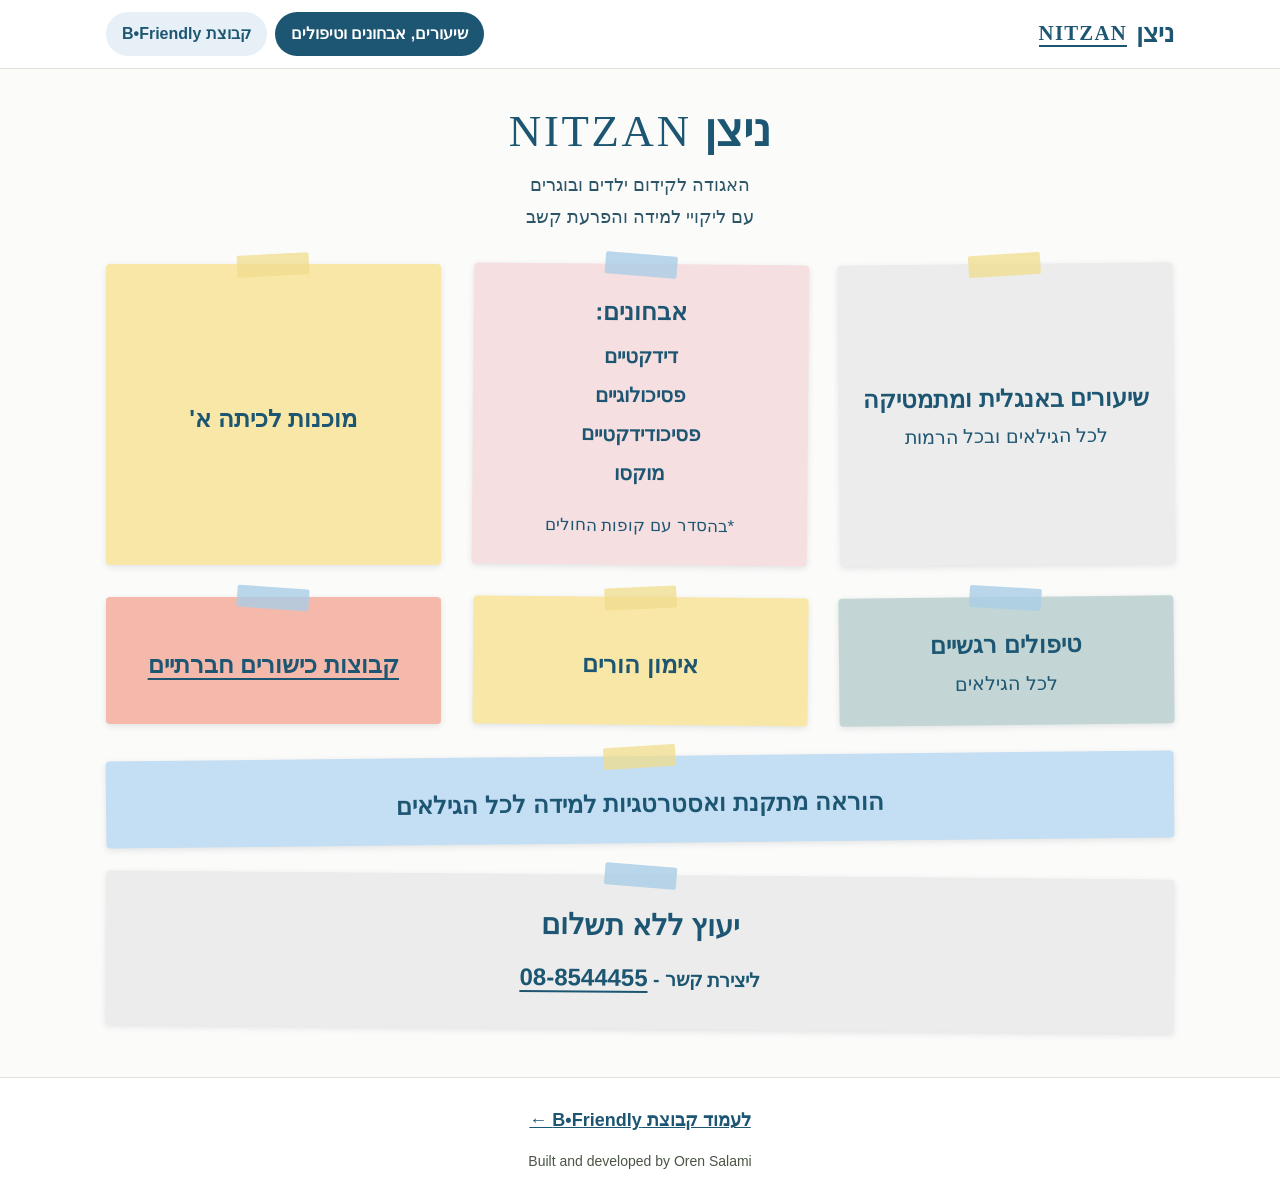
<file: public/index.html>
<!doctype html>
<html lang="he" dir="rtl">
<head>
  <meta charset="utf-8">
  <meta name="viewport" content="width=device-width, initial-scale=1">
  <title>שיעורים, אבחונים וטיפולים | ניצן אשדוד</title>
  <meta name="description" content="ניצן – האגודה לקידום ילדים ובוגרים עם ליקויי למידה והפרעת קשב: שיעורים באנגלית ומתמטיקה, אבחונים, טיפולים רגשיים, אימון הורים, קבוצות כישורים חברתיים והוראה מתקנת.">
  <link rel="stylesheet" href="./assets/css/styles.css">
</head>
<body class="theme-notes">
  <a class="skip-link" href="#main">דילוג לתוכן</a>

  <header class="site-header">
    <div class="container header-inner">
      <a class="brand" href="./index.html" aria-label="ניצן אשדוד – עמוד ראשי">
        <span class="brand-he">ניצן</span>
        <span class="brand-en" lang="en" dir="ltr">NITZAN</span>
      </a>
      <nav class="site-nav" aria-label="ניווט ראשי">
        <ul>
          <li><a href="./index.html" aria-current="page">שיעורים, אבחונים וטיפולים</a></li>
          <li><a href="./page2.html">קבוצת B•Friendly</a></li>
        </ul>
      </nav>
    </div>
  </header>

  <main id="main" class="container">
    <section class="org-intro" aria-labelledby="org-title">
      <h1 id="org-title" class="org-name">ניצן <span lang="en" dir="ltr">NITZAN</span></h1>
      <p class="org-tagline">האגודה לקידום ילדים ובוגרים<br>עם ליקויי למידה והפרעת קשב</p>
    </section>

    <div class="notes-grid">
      <section class="note note-grey note-lessons">
        <h2>שיעורים באנגלית ומתמטיקה</h2>
        <p>לכל הגילאים ובכל הרמות</p>
      </section>

      <section class="note note-pink note-diagnoses">
        <h2>אבחונים:</h2>
        <ul>
          <li>דידקטיים</li>
          <li>פסיכולוגיים</li>
          <li>פסיכודידקטיים</li>
          <li>מוקסו</li>
        </ul>
        <p class="note-remark">*בהסדר עם קופות החולים</p>
      </section>

      <section class="note note-yellow">
        <h2>מוכנות לכיתה א'</h2>
      </section>

      <section class="note note-teal">
        <h2>טיפולים רגשיים</h2>
        <p>לכל הגילאים</p>
      </section>

      <section class="note note-yellow">
        <h2>אימון הורים</h2>
      </section>

      <section class="note note-coral">
        <h2><a href="./page2.html">קבוצות כישורים חברתיים</a></h2>
      </section>

      <section class="note note-blue note-wide">
        <h2>הוראה מתקנת ואסטרטגיות למידה לכל הגילאים</h2>
      </section>

      <section class="note note-grey note-wide note-contact">
        <h2>יעוץ ללא תשלום</h2>
        <p class="contact-phone">ליצירת קשר - <a href="tel:+97288544455" dir="ltr">08-8544455</a></p>
      </section>
    </div>
  </main>

  <footer class="site-footer">
    <div class="container footer-inner">
      <a class="footer-nav-link" href="./page2.html">לעמוד קבוצת B•Friendly ←</a>
      <p class="credit" lang="en" dir="ltr">Built and developed by Oren Salami</p>
    </div>
  </footer>
</body>
</html>
</file>
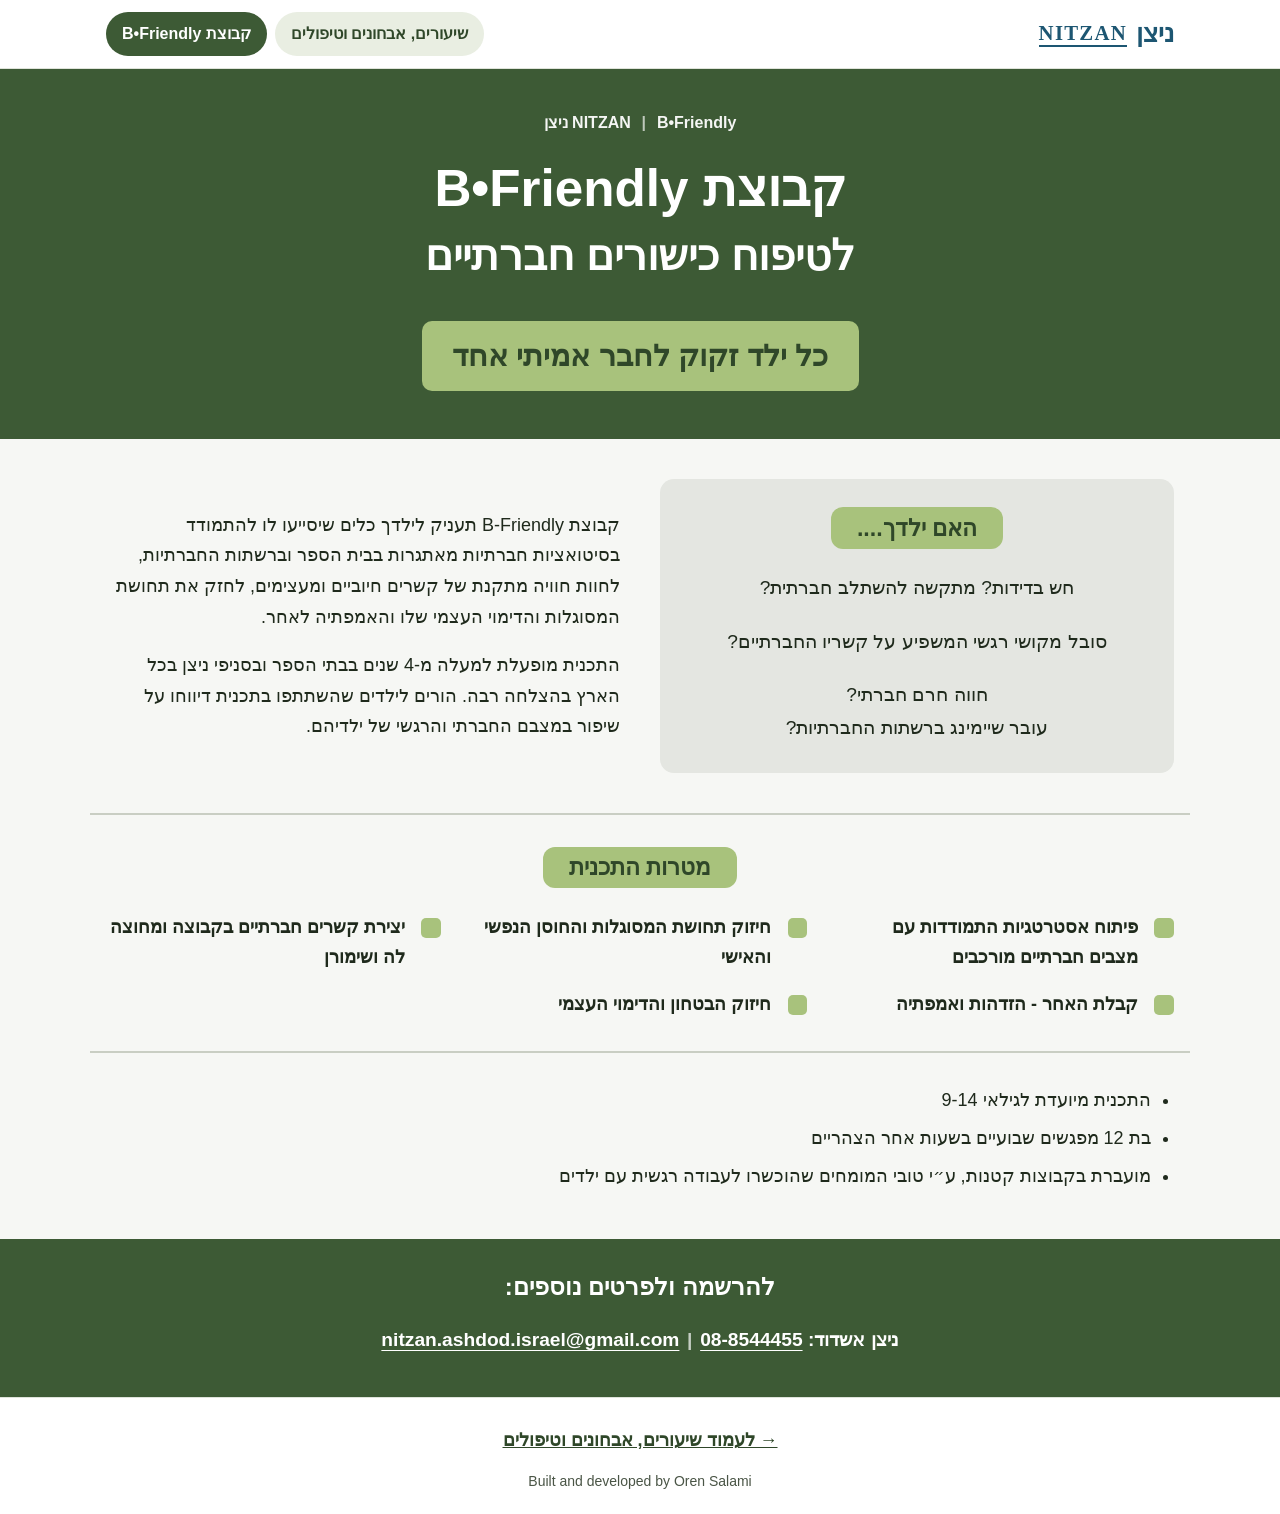
<file: public/page2.html>
<!doctype html>
<html lang="he" dir="rtl">
<head>
  <meta charset="utf-8">
  <meta name="viewport" content="width=device-width, initial-scale=1">
  <title>קבוצת B•Friendly לטיפוח כישורים חברתיים | ניצן אשדוד</title>
  <meta name="description" content="קבוצת B-Friendly של ניצן אשדוד לטיפוח כישורים חברתיים לגילאי 9-14: 12 מפגשים שבועיים בקבוצות קטנות. כל ילד זקוק לחבר אמיתי אחד.">
  <link rel="stylesheet" href="./assets/css/styles.css">
</head>
<body class="theme-bfriendly">
  <a class="skip-link" href="#main">דילוג לתוכן</a>

  <header class="site-header">
    <div class="container header-inner">
      <a class="brand" href="./index.html" aria-label="ניצן אשדוד – עמוד ראשי">
        <span class="brand-he">ניצן</span>
        <span class="brand-en" lang="en" dir="ltr">NITZAN</span>
      </a>
      <nav class="site-nav" aria-label="ניווט ראשי">
        <ul>
          <li><a href="./index.html">שיעורים, אבחונים וטיפולים</a></li>
          <li><a href="./page2.html" aria-current="page">קבוצת B•Friendly</a></li>
        </ul>
      </nav>
    </div>
  </header>

  <main id="main">
    <section class="hero" aria-labelledby="hero-title">
      <div class="container">
        <p class="hero-logos"><span lang="en" dir="ltr">B•Friendly</span> <span class="divider" aria-hidden="true">|</span> <span lang="en" dir="ltr">NITZAN</span> ניצן</p>
        <h1 id="hero-title" class="hero-title">
          קבוצת <span lang="en" dir="ltr">B•Friendly</span>
          <span class="hero-subtitle">לטיפוח כישורים חברתיים</span>
        </h1>
        <p class="hero-tagline">כל ילד זקוק לחבר אמיתי אחד</p>
      </div>
    </section>

    <section class="container intro-grid" aria-label="על הקבוצה">
      <div class="panel panel-questions">
        <h2 class="pill">האם ילדך....</h2>
        <p>חש בדידות? מתקשה להשתלב חברתית?</p>
        <p>סובל מקושי רגשי המשפיע על קשריו החברתיים?</p>
        <p>חווה חרם חברתי?<br>עובר שיימינג ברשתות החברתיות?</p>
      </div>
      <div class="intro-text">
        <p>קבוצת <span lang="en" dir="ltr">B-Friendly</span> תעניק לילדך כלים שיסייעו לו להתמודד בסיטואציות חברתיות מאתגרות בבית הספר וברשתות החברתיות, לחוות חוויה מתקנת של קשרים חיוביים ומעצימים, לחזק את תחושת המסוגלות והדימוי העצמי שלו והאמפתיה לאחר.</p>
        <p>התכנית מופעלת למעלה מ-4 שנים בבתי הספר ובסניפי ניצן בכל הארץ בהצלחה רבה. הורים לילדים שהשתתפו בתכנית דיווחו על שיפור במצבם החברתי והרגשי של ילדיהם.</p>
      </div>
    </section>

    <section class="container goals" aria-labelledby="goals-title">
      <h2 id="goals-title" class="pill pill-center">מטרות התכנית</h2>
      <ul class="goals-list">
        <li>פיתוח אסטרטגיות התמודדות עם מצבים חברתיים מורכבים</li>
        <li>חיזוק תחושת המסוגלות והחוסן הנפשי והאישי</li>
        <li>יצירת קשרים חברתיים בקבוצה ומחוצה לה ושימורן</li>
        <li>קבלת האחר - הזדהות ואמפתיה</li>
        <li>חיזוק הבטחון והדימוי העצמי</li>
      </ul>
    </section>

    <section class="container details" aria-label="פרטי התכנית">
      <ul class="details-list">
        <li>התכנית מיועדת לגילאי <span dir="ltr">9-14</span></li>
        <li>בת 12 מפגשים שבועיים בשעות אחר הצהריים</li>
        <li>מועברת בקבוצות קטנות, ע״י טובי המומחים שהוכשרו לעבודה רגשית עם ילדים</li>
      </ul>
    </section>

    <section class="contact-band" aria-labelledby="contact-title">
      <div class="container">
        <h2 id="contact-title">להרשמה ולפרטים נוספים:</h2>
        <p class="contact-line">
          <span>ניצן אשדוד: <a href="tel:+97288544455" dir="ltr">08-8544455</a></span>
          <span class="divider" aria-hidden="true">|</span>
          <a href="mailto:nitzan.ashdod.israel@gmail.com" lang="en" dir="ltr">nitzan.ashdod.israel@gmail.com</a>
        </p>
      </div>
    </section>
  </main>

  <footer class="site-footer">
    <div class="container footer-inner">
      <a class="footer-nav-link" href="./index.html">→ לעמוד שיעורים, אבחונים וטיפולים</a>
      <p class="credit" lang="en" dir="ltr">Built and developed by Oren Salami</p>
    </div>
  </footer>
</body>
</html>
</file>
<file: public/assets/css/styles.css>
/* ניצן אשדוד – עיצוב משותף לשני העמודים */

:root {
  /* צבעי עמוד B•Friendly (page2.html) */
  --green-dark: #3d5a35;
  --green-darker: #2f4729;
  --green-light: #a8c27c;
  --green-pale: #e9eee2;

  /* צבעי עמוד הפתקים (index.html) */
  --note-pink: #f6dfe0;
  --note-yellow: #f8e7a6;
  --note-teal: #c3d6d5;
  --note-coral: #f5b9ac;
  --note-blue: #c4def3;
  --note-grey: #ebeceb;
  --ink-blue: #1d5672;
  --tape: rgba(240, 220, 140, 0.75);

  --text: #1f2a1c;
  --text-muted: #4a5546;
  --surface: #ffffff;
  --page-bg: #f6f7f4;
  --focus: #c2410c;

  --radius: 14px;
  --font: "Segoe UI", "Noto Sans Hebrew", "Arial Hebrew", Arial, "Helvetica Neue", sans-serif;
  --maxw: 1100px;
}

*,
*::before,
*::after {
  box-sizing: border-box;
}

html {
  -webkit-text-size-adjust: 100%;
}

body {
  margin: 0;
  font-family: var(--font);
  font-size: 1.125rem;
  line-height: 1.7;
  color: var(--text);
  background: var(--page-bg);
  overflow-wrap: break-word;
}

h1,
h2 {
  line-height: 1.3;
  margin: 0;
}

p {
  margin: 0 0 1em;
}

a {
  color: inherit;
}

:focus-visible {
  outline: 3px solid var(--focus);
  outline-offset: 3px;
  border-radius: 4px;
}

.container {
  width: 100%;
  max-width: var(--maxw);
  margin-inline: auto;
  padding-inline: 16px;
}

.divider {
  opacity: 0.7;
  margin-inline: 0.4em;
}

/* דילוג לתוכן */
.skip-link {
  position: absolute;
  inset-inline-start: 8px;
  top: -100px;
  z-index: 10;
  padding: 0.5em 1em;
  background: var(--surface);
  color: var(--text);
  border-radius: 6px;
}

.skip-link:focus {
  top: 8px;
}

/* כותרת וניווט */
.site-header {
  background: var(--surface);
  border-bottom: 1px solid #dfe3da;
}

.header-inner {
  display: flex;
  flex-wrap: wrap;
  align-items: center;
  justify-content: space-between;
  gap: 8px 24px;
  padding-block: 12px;
}

.brand {
  display: inline-flex;
  gap: 0.5em;
  text-decoration: none;
  color: var(--ink-blue);
  font-weight: 700;
  min-height: 44px;
  align-items: center;
}

.brand-he {
  font-size: 1.6rem;
}

.brand-en {
  font-family: Georgia, "Times New Roman", serif;
  font-size: 1.3rem;
  letter-spacing: 0.06em;
  border-bottom: 2px solid currentColor;
  line-height: 1.2;
}

.site-nav ul {
  display: flex;
  flex-wrap: wrap;
  gap: 8px;
  margin: 0;
  padding: 0;
  list-style: none;
}

.site-nav a {
  display: inline-flex;
  align-items: center;
  min-height: 44px;
  padding: 0.35em 1em;
  border-radius: 999px;
  text-decoration: none;
  font-weight: 600;
  font-size: 1rem;
  color: var(--green-darker);
  background: var(--green-pale);
}

.site-nav a:hover {
  background: #dce5d0;
}

.site-nav a[aria-current="page"] {
  background: var(--green-dark);
  color: #ffffff;
}

.theme-notes .site-nav a {
  color: var(--ink-blue);
  background: #e6f0f6;
}

.theme-notes .site-nav a:hover {
  background: #d4e6f1;
}

.theme-notes .site-nav a[aria-current="page"] {
  background: var(--ink-blue);
  color: #ffffff;
}

/* ===== עמוד B•Friendly (page2.html) ===== */

.hero {
  background: var(--green-dark);
  color: #ffffff;
  padding-block: 40px 48px;
  text-align: center;
}

.hero-logos {
  font-size: 1rem;
  font-weight: 600;
  opacity: 0.95;
  margin-bottom: 1.25em;
}

.hero-title {
  font-size: clamp(2rem, 6vw, 3.2rem);
  font-weight: 800;
}

.hero-subtitle {
  display: block;
  font-size: clamp(1.6rem, 4.6vw, 2.6rem);
  margin-top: 0.15em;
}

.hero-tagline {
  display: inline-block;
  margin: 1.25em 0 0;
  padding: 0.3em 1em;
  border-radius: 10px;
  background: var(--green-light);
  color: var(--green-darker);
  font-size: clamp(1.25rem, 3.6vw, 1.9rem);
  font-weight: 700;
}

.pill {
  display: inline-block;
  padding: 0.25em 1.1em;
  border-radius: 12px;
  background: var(--green-light);
  color: var(--green-darker);
  font-size: 1.45rem;
  font-weight: 800;
  margin-bottom: 1em;
}

.pill-center {
  display: table;
  margin-inline: auto;
}

.intro-grid {
  display: grid;
  gap: 24px;
  padding-block: 40px;
}

.panel-questions {
  background: #e4e6e1;
  border-radius: var(--radius);
  padding: 28px 24px;
  text-align: center;
}

.panel-questions p {
  font-size: 1.2rem;
  font-weight: 500;
  margin-bottom: 1.1em;
}

.panel-questions p:last-child {
  margin-bottom: 0;
}

.intro-text {
  align-self: center;
}

.intro-text p:last-child {
  margin-bottom: 0;
}

.goals {
  padding-block: 32px;
  border-top: 2px solid #c9cec3;
}

.goals-list {
  list-style: none;
  margin: 0;
  padding: 0;
  display: grid;
  gap: 16px 32px;
}

.goals-list li {
  position: relative;
  padding-inline-start: 2em;
  font-weight: 600;
}

.goals-list li::before {
  content: "";
  position: absolute;
  inset-inline-start: 0;
  top: 0.35em;
  width: 1.1em;
  height: 1.1em;
  border-radius: 5px;
  background: var(--green-light);
}

.details {
  padding-block: 32px 40px;
  border-top: 2px solid #c9cec3;
}

.details-list {
  margin: 0;
  padding-inline-start: 1.3em;
}

.details-list li {
  margin-bottom: 0.4em;
}

.contact-band {
  background: var(--green-dark);
  color: #ffffff;
  padding-block: 32px;
  text-align: center;
}

.contact-band h2 {
  font-size: 1.5rem;
  margin-bottom: 0.6em;
}

.contact-line {
  display: flex;
  flex-wrap: wrap;
  justify-content: center;
  align-items: center;
  gap: 4px 0;
  font-size: 1.2rem;
  font-weight: 600;
  margin: 0;
}

.contact-band a {
  display: inline-block;
  padding-block: 8px;
  color: #ffffff;
  text-underline-offset: 4px;
}

.contact-band :focus-visible {
  outline-color: #ffd27a;
}

@media (max-width: 599px) {
  .contact-line {
    flex-direction: column;
  }

  .contact-line .divider {
    display: none;
  }
}

/* ===== עמוד פתקים (index.html) ===== */

.theme-notes {
  background: #fbfbfa;
  color: var(--ink-blue);
}

.theme-notes main {
  padding-block: 32px 48px;
}

.org-intro {
  text-align: center;
  margin-bottom: 32px;
}

.org-name {
  font-size: clamp(2rem, 6vw, 2.8rem);
  font-weight: 800;
}

.org-name span {
  font-family: Georgia, "Times New Roman", serif;
  font-weight: 400;
  letter-spacing: 0.06em;
}

.org-tagline {
  font-size: 1.15rem;
  color: #2c5568;
  margin: 0.5em 0 0;
}

.notes-grid {
  display: grid;
  gap: 24px;
}

.note {
  display: flex;
  flex-direction: column;
  justify-content: center;
  position: relative;
  padding: 32px 24px 24px;
  border-radius: 4px;
  box-shadow: 0 2px 6px rgba(30, 50, 60, 0.12);
  text-align: center;
}

/* פס "סלוטייפ" דקורטיבי */
.note::before {
  content: "";
  position: absolute;
  top: -10px;
  inset-inline-start: 50%;
  width: 72px;
  height: 22px;
  transform: translateX(50%) rotate(-3deg);
  background: var(--tape);
  border-radius: 2px;
}

.note:nth-child(even)::before {
  background: rgba(170, 205, 230, 0.8);
  transform: translateX(50%) rotate(4deg);
}

.note h2 {
  font-size: 1.5rem;
  font-weight: 700;
}

.note p {
  font-size: 1.2rem;
  margin: 0.4em 0 0;
}

.note ul {
  list-style: none;
  margin: 0.6em 0 0;
  padding: 0;
  font-size: 1.25rem;
  font-weight: 600;
}

.note ul li {
  margin-bottom: 0.25em;
}

.note .note-remark {
  margin-top: 1em;
  font-size: 1.05rem;
}

.note a {
  text-underline-offset: 5px;
}

.note-pink { background: var(--note-pink); }
.note-yellow { background: var(--note-yellow); }
.note-teal { background: var(--note-teal); }
.note-coral { background: var(--note-coral); }
.note-blue { background: var(--note-blue); }
.note-grey { background: var(--note-grey); }

.note-contact h2 {
  font-size: 1.8rem;
}

.contact-phone {
  font-weight: 700;
}

.contact-phone a {
  display: inline-block;
  padding-block: 6px;
  font-size: 1.5rem;
}

/* ===== תחתית ===== */

.site-footer {
  background: var(--surface);
  border-top: 1px solid #dfe3da;
  padding-block: 20px;
  text-align: center;
}

.footer-inner {
  display: flex;
  flex-direction: column;
  align-items: center;
  gap: 8px;
}

.footer-nav-link {
  display: inline-flex;
  align-items: center;
  min-height: 44px;
  font-weight: 600;
  color: var(--green-darker);
}

.theme-notes .footer-nav-link {
  color: var(--ink-blue);
}

.credit {
  margin: 0;
  font-size: 0.875rem;
  color: var(--text-muted);
}

/* ===== טאבלט ומעלה ===== */

@media (min-width: 700px) {
  .intro-grid {
    grid-template-columns: 1fr 1fr;
    gap: 40px;
  }

  .goals-list {
    grid-template-columns: repeat(2, 1fr);
  }

  .notes-grid {
    grid-template-columns: repeat(2, 1fr);
  }

  .note-wide {
    grid-column: 1 / -1;
  }
}

@media (min-width: 1024px) {
  .goals-list {
    grid-template-columns: repeat(3, 1fr);
  }

  .notes-grid {
    grid-template-columns: repeat(3, 1fr);
    gap: 32px;
  }

  .note:nth-child(3n + 1) { transform: rotate(-0.6deg); }
  .note:nth-child(3n + 2) { transform: rotate(0.5deg); }
}

@media (prefers-reduced-motion: no-preference) {
  .site-nav a {
    transition: background-color 0.15s ease;
  }
}
</file>
